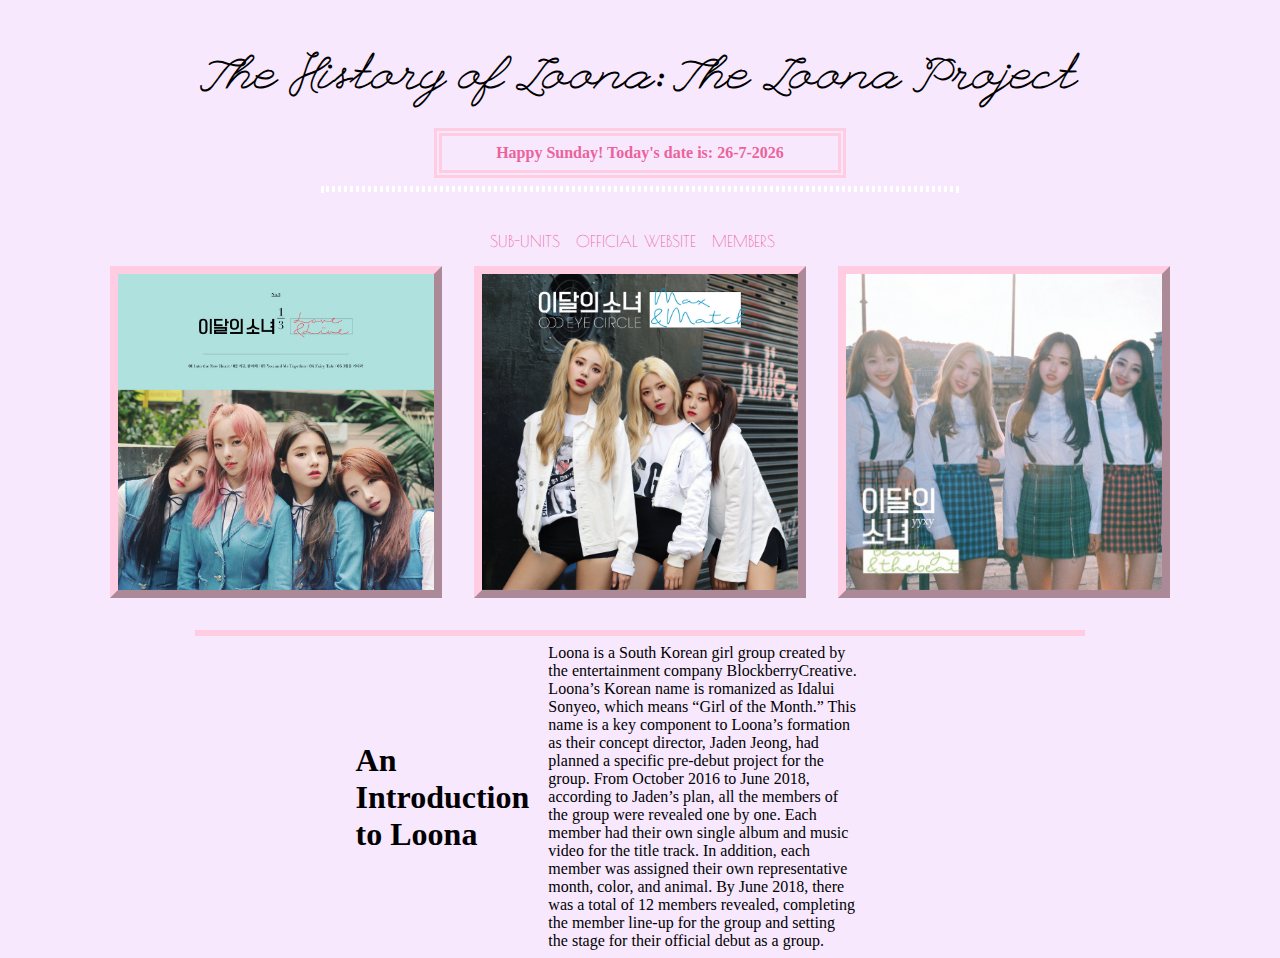
<file: index.html>
<!DOCTYPE html>
<html lang="en">
    <head>
        <meta charset="utf-8">
        <title>The Loona Project</title>
        <link rel="stylesheet" href="main.css">
        <meta name="viewport" content="width=device-width, initial-scale=1.0">
    </head>
    <body>
        <header>
            <h1>The History of Loona: The Loona Project</h1>
            <h2 class="greeting">Hello</h2>
            <hr id="header-hr">
        </header>
        <nav>
            <a href="sub-units.html">Sub-Units</a>
            <a href="http://loonatheworld.com/">Official Website</a>
            <a href="members.html">Members</a>
        </nav>
        <main>
            <div id="container1">
            <img 
            src="images/loona-1-3-page-1.jpg" 
            srcset="images/loona-1-3-page-1-2x.jpg 2x"
            sizes="(max-width: 960px) 500px, (min-width: 961px) 1000px"
            alt="The album cover for LOONA 1/3's Love & Live" 
            class="page1" width="500" height="500">

            <img 
            src="images/odd-eye-circle-page-1.jpg" 
            srcset="images/odd-eye-circle-page-1-2x.jpg 2x"
            sizes="(max-width: 960px) 1772px, (min-width: 961px) 3544px"
            alt="The album cover for Odd Eye Circle's Max & Match" 
            class="page1" width="1772" height="1772">

            <img 
            src="images/yyxy-page-1.jpg" 
            srcset="images/yyxy-page-1-2x.jpg 2x"
            sizes="(max-width: 960px)  640px, (min-width: 961px) 1280x"
            alt="The album cover for yyxy's beauty&thebeat" 
            class="page1" width="640" height="640">
            </div>

            <hr>
            
            <div id="container2">
            <h2>An Introduction to Loona</h2>
            <p id="text-page-1">Loona is a South Korean girl group created by the entertainment company BlockberryCreative. Loona’s Korean name is romanized as Idalui Sonyeo, which means “Girl of the Month.” This name is a key component to Loona’s formation as their concept director, Jaden Jeong, had planned a specific pre-debut project for the group. From October 2016 to June 2018, according to Jaden’s plan, all the members of the group were revealed one by one. Each member had their own single album and music video for the title track. In addition, each member was assigned their own representative month, color, and animal. By June 2018, there was a total of 12 members revealed, completing the member line-up for the group and setting the stage for their official debut as a group.
            </p>
            </div>
        </main>
        <script src="change-image.js"></script>
    </body>
    </html>
</file>
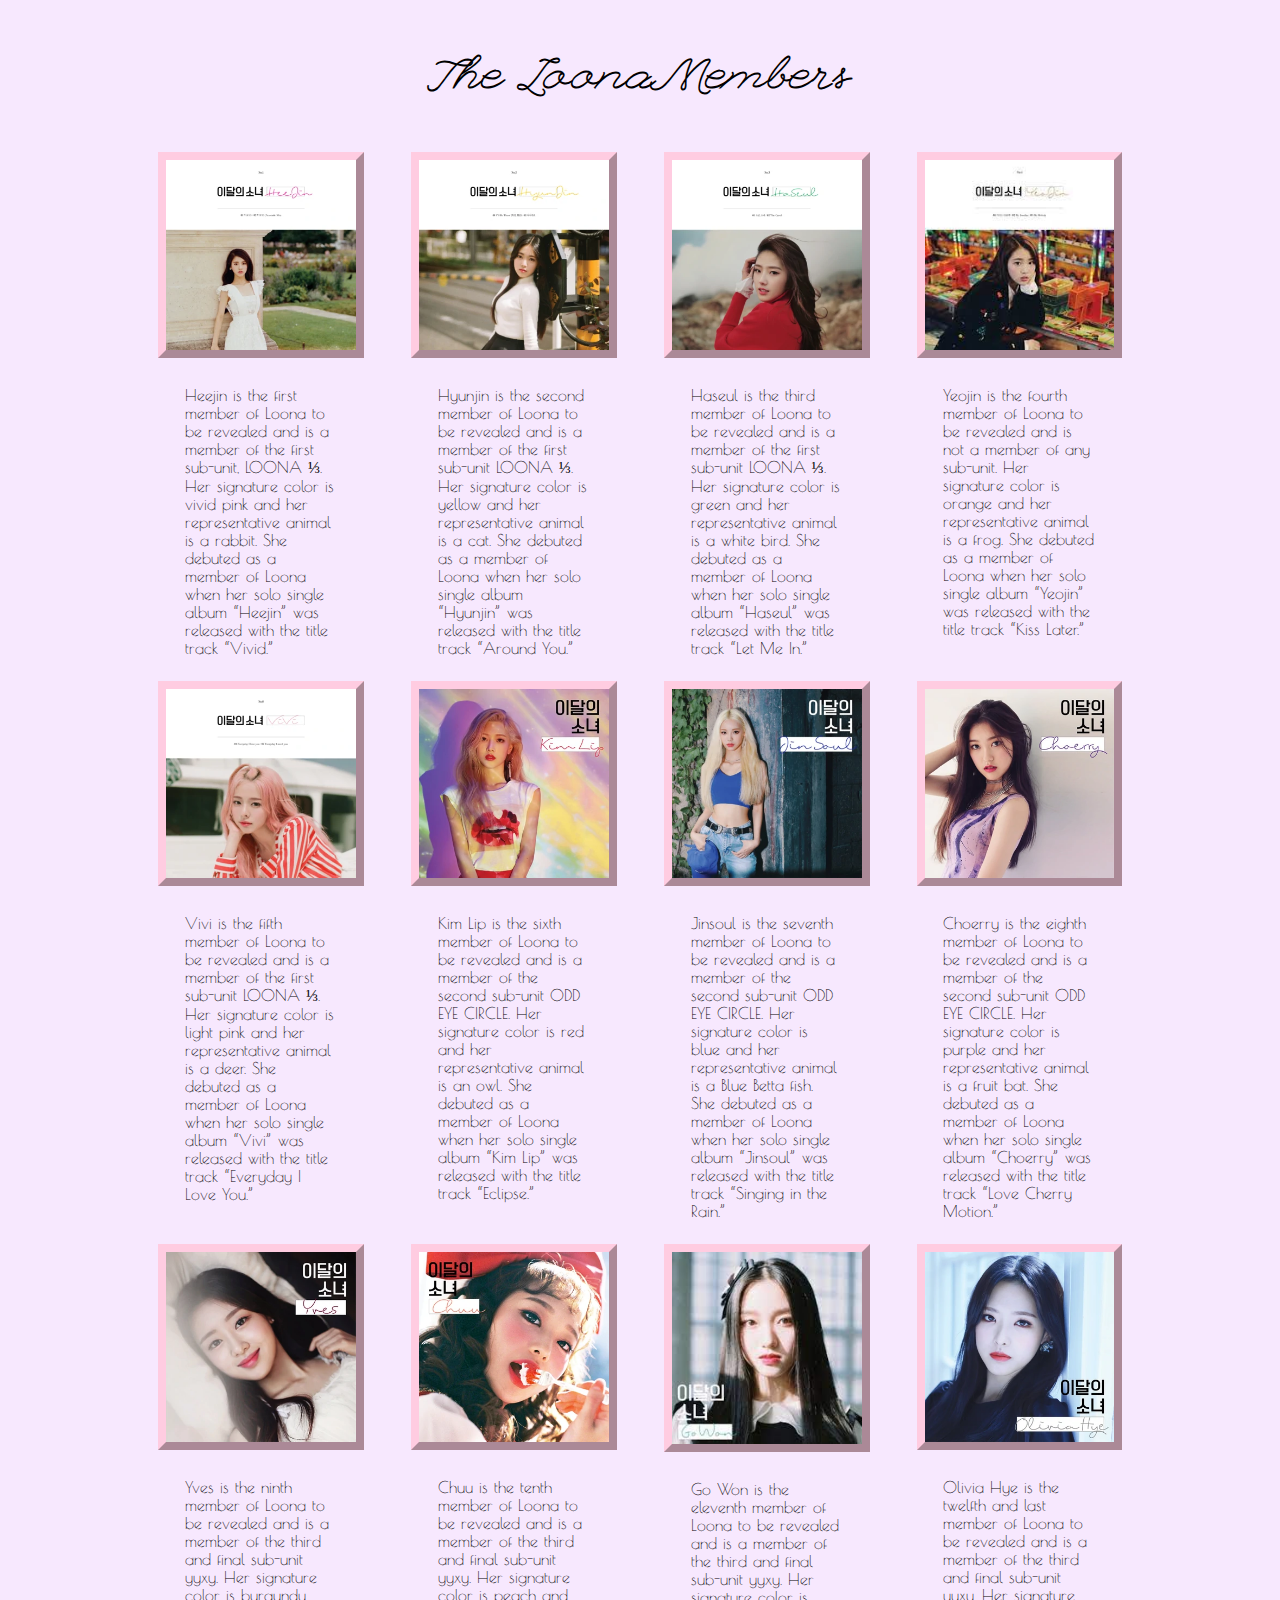
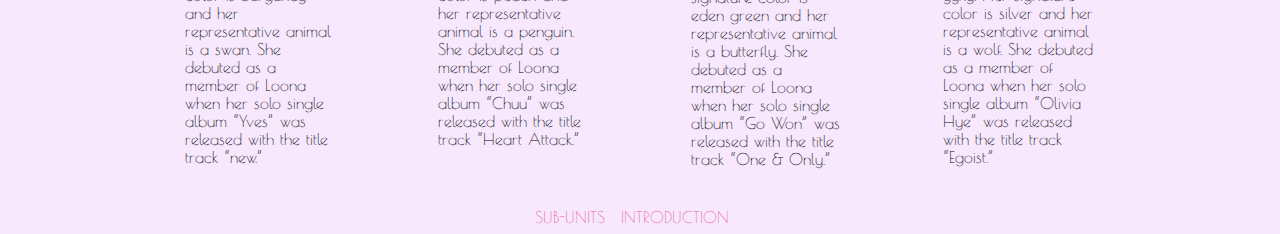
<file: members.html>
<!DOCTYPE html>
<html lang="en">
    <head>
        <meta charset="utf-8">
        <title>Members</title>
        <link rel="stylesheet" href="main.css">
        <meta name="viewport" content="width=device-width, initial-scale=1.0">
    </head>
    <body>
        <header>
            <h1>The Loona Members</h1>
        </header>
        <main>
            <div id="container3">
            <div id="heejin">
            <img src="images/heejin-album.PNG.webp"
            srcset="images/heejin-album-2x.jpg 2x"
            sizes="(max-width: 960px) 350px, (min-width: 961px) 700px"
             alt="Heejin's debut album" width="350" height="350" class="members">
            <p class="page3">Heejin is the first member of Loona to be revealed and is a member of the first sub-unit, LOONA ⅓. Her signature color is vivid pink and her representative animal is a rabbit. She debuted as a member of Loona when her solo single album “Heejin” was released with the title track “Vivid.”</p>
            </div>

            <div id="hyunjin">
            <img src="images/hyunjin-album.PNG.webp"
            srcset="images/hyunjin-album-2x.jpg 2x"
            sizes="(max-width: 960px) 350px, (min-width: 961px) 700px"
             alt="Hyunjin's debut album" width="350" height="350" class="members">
            <p class="page3">Hyunjin is the second member of Loona to be revealed and is a member of the first sub-unit LOONA ⅓. Her signature color is yellow and her representative animal is a cat. She debuted as a member of Loona when her solo single album “Hyunjin” was released with the title track “Around You.”</p>
            </div>

            <div id="haseul">
            <img src="images/haseul-album.PNG.webp"
            srcset="images/haseul-album-2x.jpg 2x"
            sizes="(max-width: 960px) 350px, (min-width: 961px) 700px"
             alt="Haseul's debut album" width="350" height="350" class="members">
            <p class="page3">Haseul is the third member of Loona to be revealed and is a member of the first sub-unit LOONA ⅓. Her signature color is green and her representative animal is a white bird. She debuted as a member of Loona when her solo single album “Haseul” was released with the title track “Let Me In.”</p>
            </div>

            <div id="yeojin">
            <img src="images/yeojin-album.jpg" 
            srcset="images/yeojin-album-2x.jpg 2x"
            sizes="(max-width: 960px) 225px, (min-width: 961px) 450px"
            alt="Yeojin's debut album" width="225" height="225" class="members">
            <p class="page3">Yeojin is the fourth member of Loona to be revealed and is not a member of any sub-unit. Her signature color is orange and her representative animal is a frog. She debuted as a member of Loona when her solo single album “Yeojin” was released with the title track “Kiss Later.”</p>
            </div>

            <div id="vivi">
            <img src="images/vivi-album.PNG.webp"
            srcset="images/vivi-album-2x.jpg 2x"
            sizes="(max-width: 960px) 350px, (min-width: 961px) 700px"
             alt="Vivi's debut album" width="350" height="350" class="members">
            <p class="page3">Vivi is the fifth member of Loona to be revealed and is a member of the first sub-unit LOONA ⅓. Her signature color is light pink and her representative animal is a deer. She debuted as a member of Loona when her solo single album “Vivi” was released with the title track “Everyday I Love You.”</p>
            </div>

            <div id="kim-lip">
            <img src="images/kimlip-album.PNG.webp"
            srcset="images/kimlip-album-2x.jpg 2x"
            sizes="(max-width: 960px) 350px, (min-width: 961px) 700px"
             alt="Kim Lip's debut album" width="350" height="350" class="members">
            <p class="page3">Kim Lip is the sixth member of Loona to be revealed and is a member of the second sub-unit ODD EYE CIRCLE. Her signature color is red and her representative animal is an owl. She debuted as a member of Loona when her solo single album “Kim Lip” was released with the title track “Eclipse.”</p>
            </div>
            
            <div id="jinsoul">
            <img src="images/jinsoul-album.webp"
            srcset="images/jinsoul-album-2x.jpg 2x"
            sizes="(max-width: 960px) 350px, (min-width: 961px) 700px"
             alt="Jinsoul's debut album" width="350" height="350" class="members">
            <p class="page3">Jinsoul is the seventh member of Loona to be revealed and is a member of the second sub-unit ODD EYE CIRCLE. Her signature color is blue and her representative animal is a Blue Betta fish. She debuted as a member of Loona when her solo single album “Jinsoul” was released with the title track “Singing in the Rain.”</p>
            </div>

            <div id="choerry">
            <img src="images/choerry-album.webp"
            srcset="images/choerry-album-2x.jpg 2x"
            sizes="(max-width: 960px) 350px, (min-width: 961px) 700px"
             alt="Choerry's debut album" width="350" height="350" class="members">
            <p class="page3">Choerry is the eighth member of Loona to be revealed and is a member of the second sub-unit ODD EYE CIRCLE. Her signature color is purple and her representative animal is a fruit bat. She debuted as a member of Loona when her solo single album “Choerry” was released with the title track “Love Cherry Motion.”</p>
            </div>

            <div id="yves">
            <img src="images/yves-album.webp"
            srcset="images/yves-album-2x.jpg 2x"
            sizes="(max-width: 960px) 350px, (min-width: 961px) 700px"
             alt="Yves's debut album" width="350" height="350" class="members">    
            <p class="page3">Yves is the ninth member of Loona to be revealed and is a member of the third and final sub-unit yyxy. Her signature color is burgundy and her representative animal is a swan. She debuted as a member of Loona when her solo single album “Yves” was released with the title track “new.”</p>
            </div>

            <div id="chuu">
            <img src="images/chuu-album.webp"
            srcset="images/chuu-album-2x.jpg 2x"
            sizes="(max-width: 960px) 350px, (min-width: 961px) 700px"
             alt="Chuu's debut album" width="350" height="350" class="members">
            <p class="page3">Chuu is the tenth member of Loona to be revealed and is a member of the third and final sub-unit yyxy. Her signature color is peach and her representative animal is a penguin. She debuted as a member of Loona when her solo single album “Chuu” was released with the title track “Heart Attack.”</p>
            </div>

            <div id="gowon">
            <img src="images/gowon-album.jpg"
            srcset="images/gowon-album-2x.jpg 2x"
            sizes="(max-width: 960px) 223px, (min-width: 961px) 446px"
             alt="Gowon's debut album" width="223" height="226" class="members">
            <p class="page3">Go Won is the eleventh member of Loona to be revealed and is a member of the third and final sub-unit yyxy. Her signature color is eden green and her representative animal is a butterfly. She debuted as a member of Loona when her solo single album “Go Won” was released with the title track “One & Only.”</p>
            </div>

            <div id="olivia-hye">
            <img src="images/oliviahye-album.webp"
            srcset="images/oliviahye-album-2x.jpg 2x"
            sizes="(max-width: 960px) 350px, (min-width: 961px) 700px"
             alt="Olivia Hye's debut album" width="350" height="350" class="members">
            <p class="page3">Olivia Hye is the twelfth and last member of Loona to be revealed and is a member of the third and final sub-unit yyxy. Her signature color is silver and her representative animal is a wolf. She debuted as a member of Loona when her solo single album “Olivia Hye” was released with the title track “Egoist.”</p>
            </div>
            </div>
        </main>
        <nav>
            <a href="sub-units.html">Sub-Units</a>
            <a href="index.html">Introduction</a>
        </nav>
        <script src="change-bg.js"></script>
    </body>
    </html>
</file>
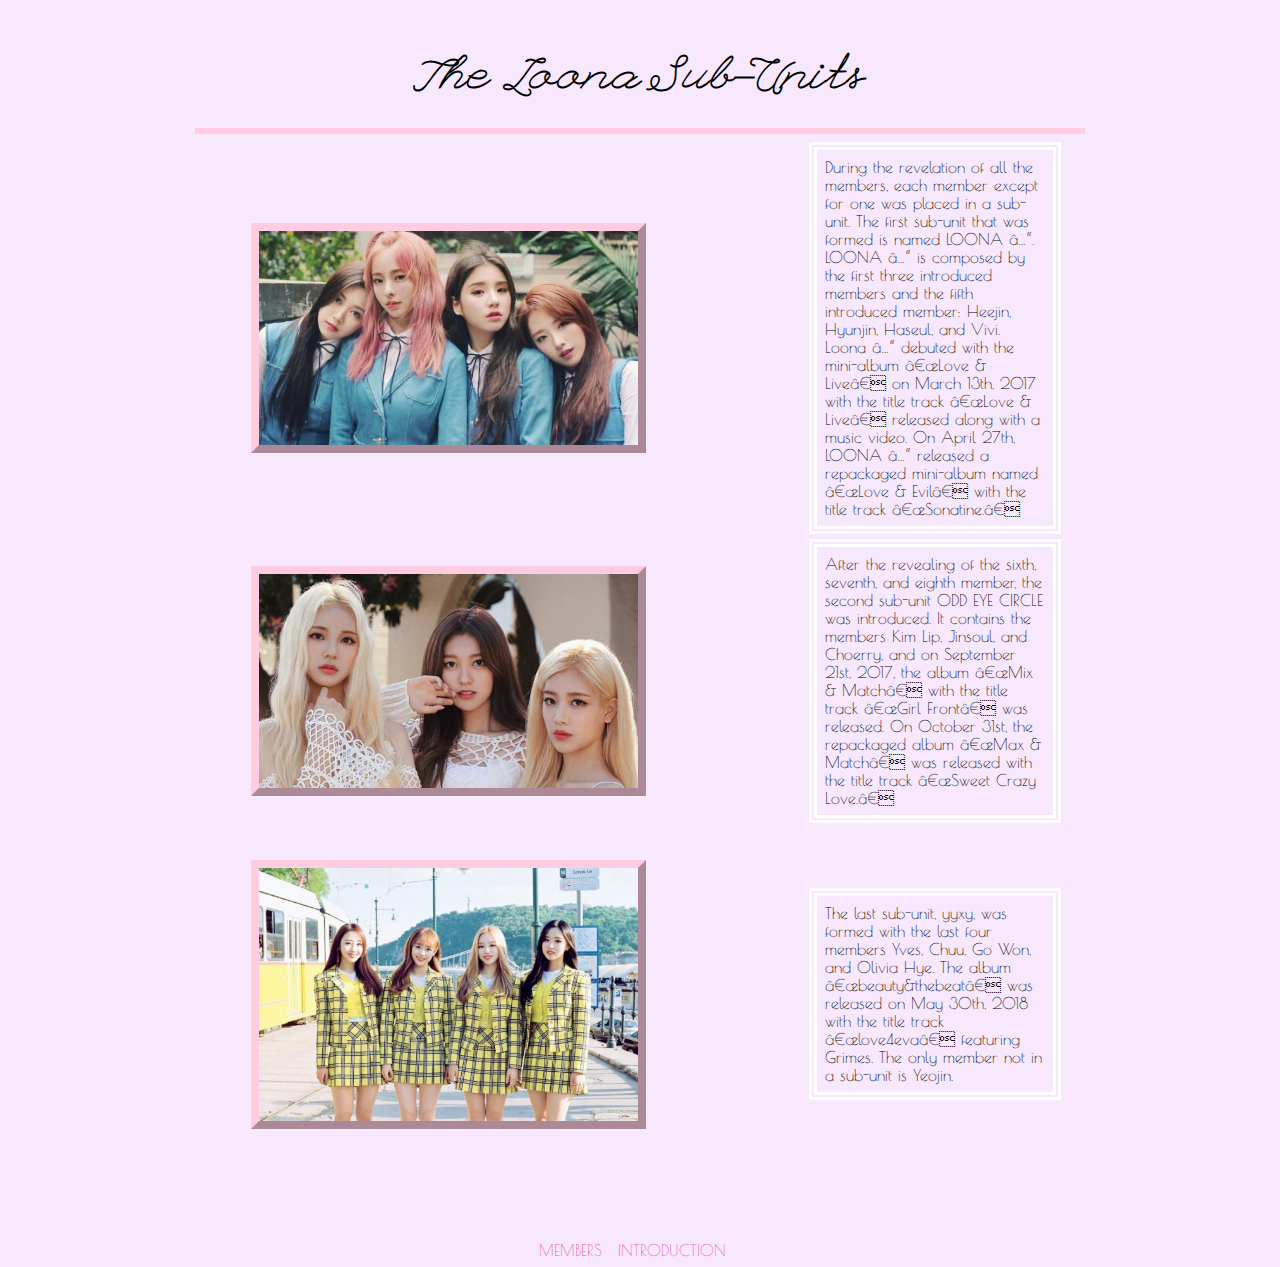
<file: sub-units.html>
<!DOCTYPE html>
<html lang="en">
    <head>
        <meta charset=""utf-8">
        <title>Sub-Units</title>
        <link rel="stylesheet" href="main.css">
        <meta name="viewport" content="width=device-width, initial-scale=1.0">
    </head>
    <body>
        <header>
            <h1>The Loona Sub-Units</h1>
            <hr>
        </header>
        <main>
            <div id="container4">
            <img src="images/loona-1-3-page2.jpg" 
            srcset="images/loona-1-3-page2-2x.jpg 2x"
            sizes="(max-width: 960px) 704px, (min-width: 961px) 1408px"
            alt="All members of LOONA 1/3" 
            width="704" height="396" class="sub-units">
            <p class="text">During the revelation of all the members, each member except for one was placed in a sub-unit. The first sub-unit that was formed is named LOONA ⅓. LOONA ⅓ is composed by the first three introduced members and the fifth introduced member: Heejin, Hyunjin, Haseul, and Vivi. Loona ⅓ debuted with the mini-album “Love & Live” on March 13th, 2017 with the title track “Love & Live” released along with a music video. On April 27th, LOONA ⅓ released a repackaged mini-album named “Love & Evil” with the title track “Sonatine.”
            </p>

            <img src="images/odd-eye-circle-page2.jpg" 
            srcset="images/odd-eye-circle-page2-2x.jpg 2x"
            sizes="(max-width: 960px) 704px, (min-width: 961px) 1408px"
            alt="All members of ODD EYE CIRCLE" 
            width="704" height="397" class="sub-units">
            <p class="text">After the revealing of the sixth, seventh, and eighth member, the second sub-unit ODD EYE CIRCLE was introduced. It contains the members Kim Lip, Jinsoul, and Choerry, and on September 21st, 2017, the album “Mix & Match” with the title track “Girl Front” was released. On October 31st, the repackaged album “Max & Match” was released with the title track “Sweet Crazy Love.” 
            </p>

            <img src="images/yyxy-page2.jpg" 
            srcset="images/yyxy-page2-2x.jpg 2x"
            sizes="(max-width: 960px) 600px, (min-width: 961px) 1200px"
            alt="All members of yyxy" 
            width="600" height="400" class="sub-units">
            <p class="text">The last sub-unit, yyxy, was formed with the last four members Yves, Chuu, Go Won, and Olivia Hye. The album “beauty&thebeat” was released on May 30th, 2018 with the title track “love4eva” featuring Grimes. The only member not in a sub-unit is Yeojin. 
            </p>
            </div>
        </main>
        <nav>
            <nav>
                <a href="members.html">Members</a>
                <a href="index.html">Introduction</a>
            </nav>
        </nav>
    </body>
</file>
<file: main.css>
@font-face {
    font-family: 'League Script Number One';
    src: url('webfonts/LeagueScriptNumberOne-webfont.woff'), url('webfonts/LeagueScriptNumberOne-webfont.ttf');
}

@font-face {
    font-family: 'Poiret One';
    src: url('PoiretOne-Regular.ttf');
}

body {
    background-color: #F7E8FE;
}
                                                            
hr {
    border: 0.2em solid #FFCCE1;
    width: 70%;
}

#header-hr {
    border: 0.23em dotted white;
    width: 50%;
    margin-bottom: 1.5em;
}

p {
    margin: auto;
    font-family: 'Times New Roman', Times, serif;
    color: black;
}

p.page3 {
    font-family: 'Poiret One';
    width: 60%;
}

h1 {
    font-family: 'League Script Number One';
    text-align: center;
    margin-top: 2em;
    margin-bottom: 1em;
    font-size: 2em;
}

h2 {
    font-family: 'Times New Roman', Times, serif;
    font-size: 2em;
    color: black;
}

p.text {
    font-family: 'Poiret One';
    padding: 0.5em;
    border-style: double;
    border-color: white;
    border-width: 0.5em;
}

a:link, a:visited {
    color: #EB639B;
    text-decoration: none;
    text-transform: uppercase;
}

a:hover {
    background-color: #C7E4FF;
}

nav {
    font-family: 'Poiret One';
    margin-top: 2.5em;
}

.page1 {
    height: 60%;
    width: 60%;
    border-style: outset;
    border-color: #FFCCE1;
    border-width: 0.5em;
    margin: 1em;
    margin-bottom: 2em;
}

.members {
    width: 60%;
    height: auto;
    margin: 2em;
    border-style: outset;
    border-color: #FFCCE1;
    border-width: 0.5em;
}

#container1 {
    display: flex;
    flex-direction: column;
    align-items: center;
    flex-wrap: wrap;
}

#container2 {
    display: flex;
    flex-direction: column; 
    align-items: center;
    flex-wrap: wrap;
}

#text-page-1 {
    width: 70%;
}

nav {
    display: flex;
    flex-direction: column; 
    align-items: center;
}

#container3 {
    width: 80%;
    margin-right: auto;
    margin-left: auto;
    display: flex;
    flex-direction: column;
    align-items: center;
    flex-wrap: wrap;
}

#container4 {
    display: flex;
    flex-direction: column;
    align-items: center;
}

img.sub-units {
    width: 60%;
    height: auto;
    margin: 2em;
    border-style: outset;
    border-color: #FFCCE1;
    border-width: 0.5em;
}

h2.greeting {
    text-align: center;
    width: 30%;
    color: #EB639B;
    font-size: 1em;
    border-style: double;
    border-color: #FFCCE1;
    border-width: 0.5em;
    margin: auto;
    padding: 0.5em;

}
/* media query */

@media(min-width: 960px) {

    .page1 {
        height: 25%;
        width: 25%;
        border-style: outset;
        border-color: #FFCCE1;
        border-width: 0.5em;
        margin: 1em;
        margin-bottom: 1.5em;
    }
    
    .members {
        width: 75%;
        height: auto;
        margin: 1.5em;
        border-style: outset;
        border-color: #FFCCE1;
        border-width: 0.5em;
    }

    .page3 {
        width: 75%;
        height: auto;
    }
    
     img.sub-units {
        width: 100%;
        height: auto;
        margin: 2em;
        border-style: outset;
        border-color: #FFCCE1;
        border-width: 0.5em;
    }

    #container1 {
        display: flex;
        flex-direction: row;
        justify-content: center;
    }

    #container2 {
        display: grid; 
        grid-template-columns: 10% 35%; 
        justify-content: center;
    }

    #container3 {
        margin-right: auto;
        margin-left: auto;
        display: grid;
        grid-template-columns: 1fr 1fr 1fr 1fr;
        align-items: flex-start;
        justify-content: center;
    }

    #container4 {
        display: grid;
        grid-template-columns: 30% 20%;
        justify-content: space-evenly;
    }

    nav {
        display: flex;
        flex-direction: row;
        justify-content: center;
    }

    nav > a {
        margin-right: 1em;
    }
}
</file>
